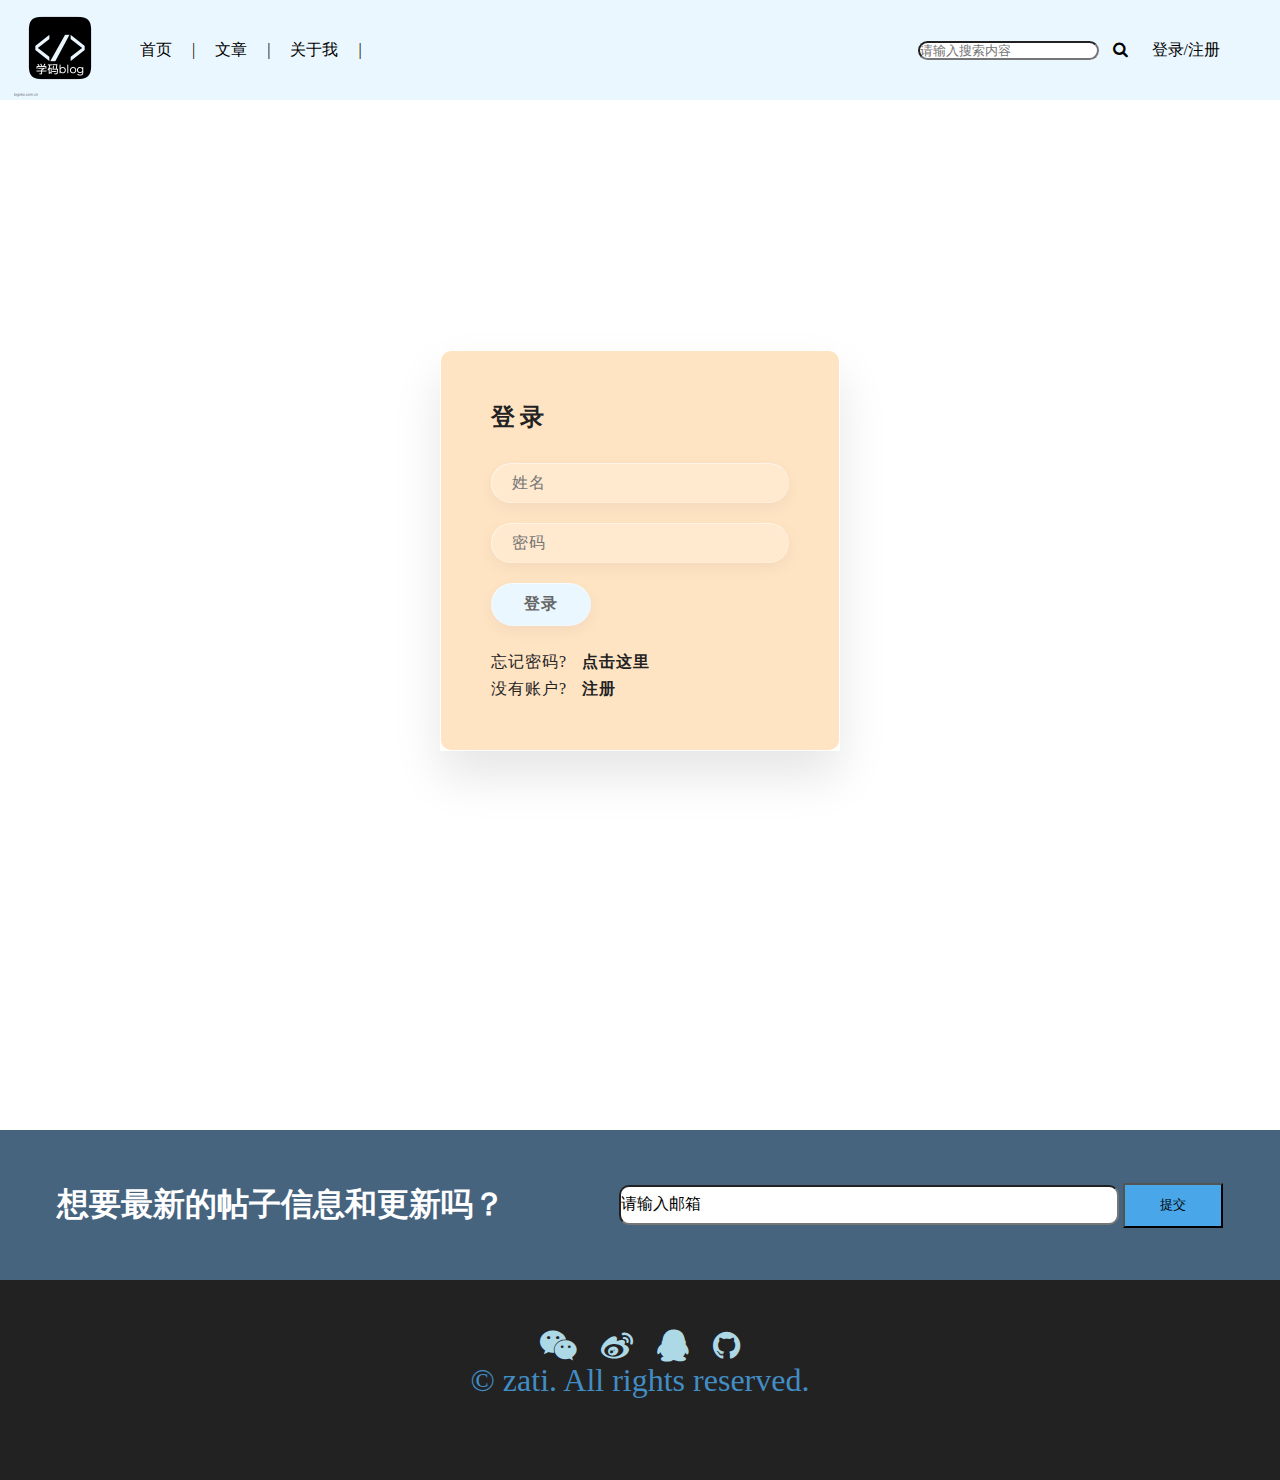
<file: login.html>
<!DOCTYPE html>
<html lang="en">
  <head>
    <meta charset="UTF-8" />
    <meta name="viewport" content="width=device-width, initial-scale=1.0" />
    <link href="//netdna.bootstrapcdn.com/font-awesome/4.7.0/css/font-awesome.min.css" rel="stylesheet">
    <link rel="stylesheet" href="./css/login.css" />
    <link rel="stylesheet" href="./css/navBottom.css">

    <title>登录</title>
  </head>

  <body>
    <nav>
      <div class="Nav">
        <ul>
          <a href="#"><img src="./img/logoko.png" alt="" /></a>
          <li><a href="index.html">首页</a></li>
          |
          <li><a href="wenzhang.html">文章</a></li>
          |
          <li><a href="aboutMe.html">关于我</a></li>
          |
          
        </ul>
      </div>
      <div class="search">
        <input type="text" name="" id="search" placeholder="请输入搜索内容" />
        <a href="#"><i class="fa fa-search"></i></a>
        <a href="./login.html">登录/注册</a>
      </div>
    </nav>
    <div class="bigBox">
      <div class="box">
        <div class="container">
          <div class="form">
            <h2>登录</h2>
            <form>
              <div class="inputBox">
                <input type="text" placeholder="姓名" />
              </div>
              <div class="inputBox">
                <input type="password" placeholder="密码" />
              </div>
              <div class="inputBox">
                <input type="submit" value="登录" />
              </div>
              <p class="forget">忘记密码?<a href="#"> 点击这里 </a></p>
              <p class="forget">没有账户?<a href="zhuce.html"> 注册 </a></p>
            </form>
          </div>
        </div>
      </div>
    </div>
    <div class="bottom">
      <div class="pinglun">
        <h2 style="font-size: 2em;">想要最新的帖子信息和更新吗？</h2>
        <div>
          <input type="text" name="" id="" value="请输入邮箱">
          <button>提交</button>
        </div>
      </div>
      <div class="bottomText">
      <div class="icon">
        <a href="#"><i class="fa fa-weixin fa-2x"></i></a>
        <a href="#"><i class="fa fa-weibo fa-2x"></i></a>
        <a href="#"><i class="fa fa-qq fa-2x"></i></a>
        <a href="#"><i class="fa fa-github fa-2x"></i></a>
      </div>
      <div class="copy">
        <span>&copy zati. All rights reserved.</span>
      </div>
    </div>
    </div>
  </body>
</html>
</file>
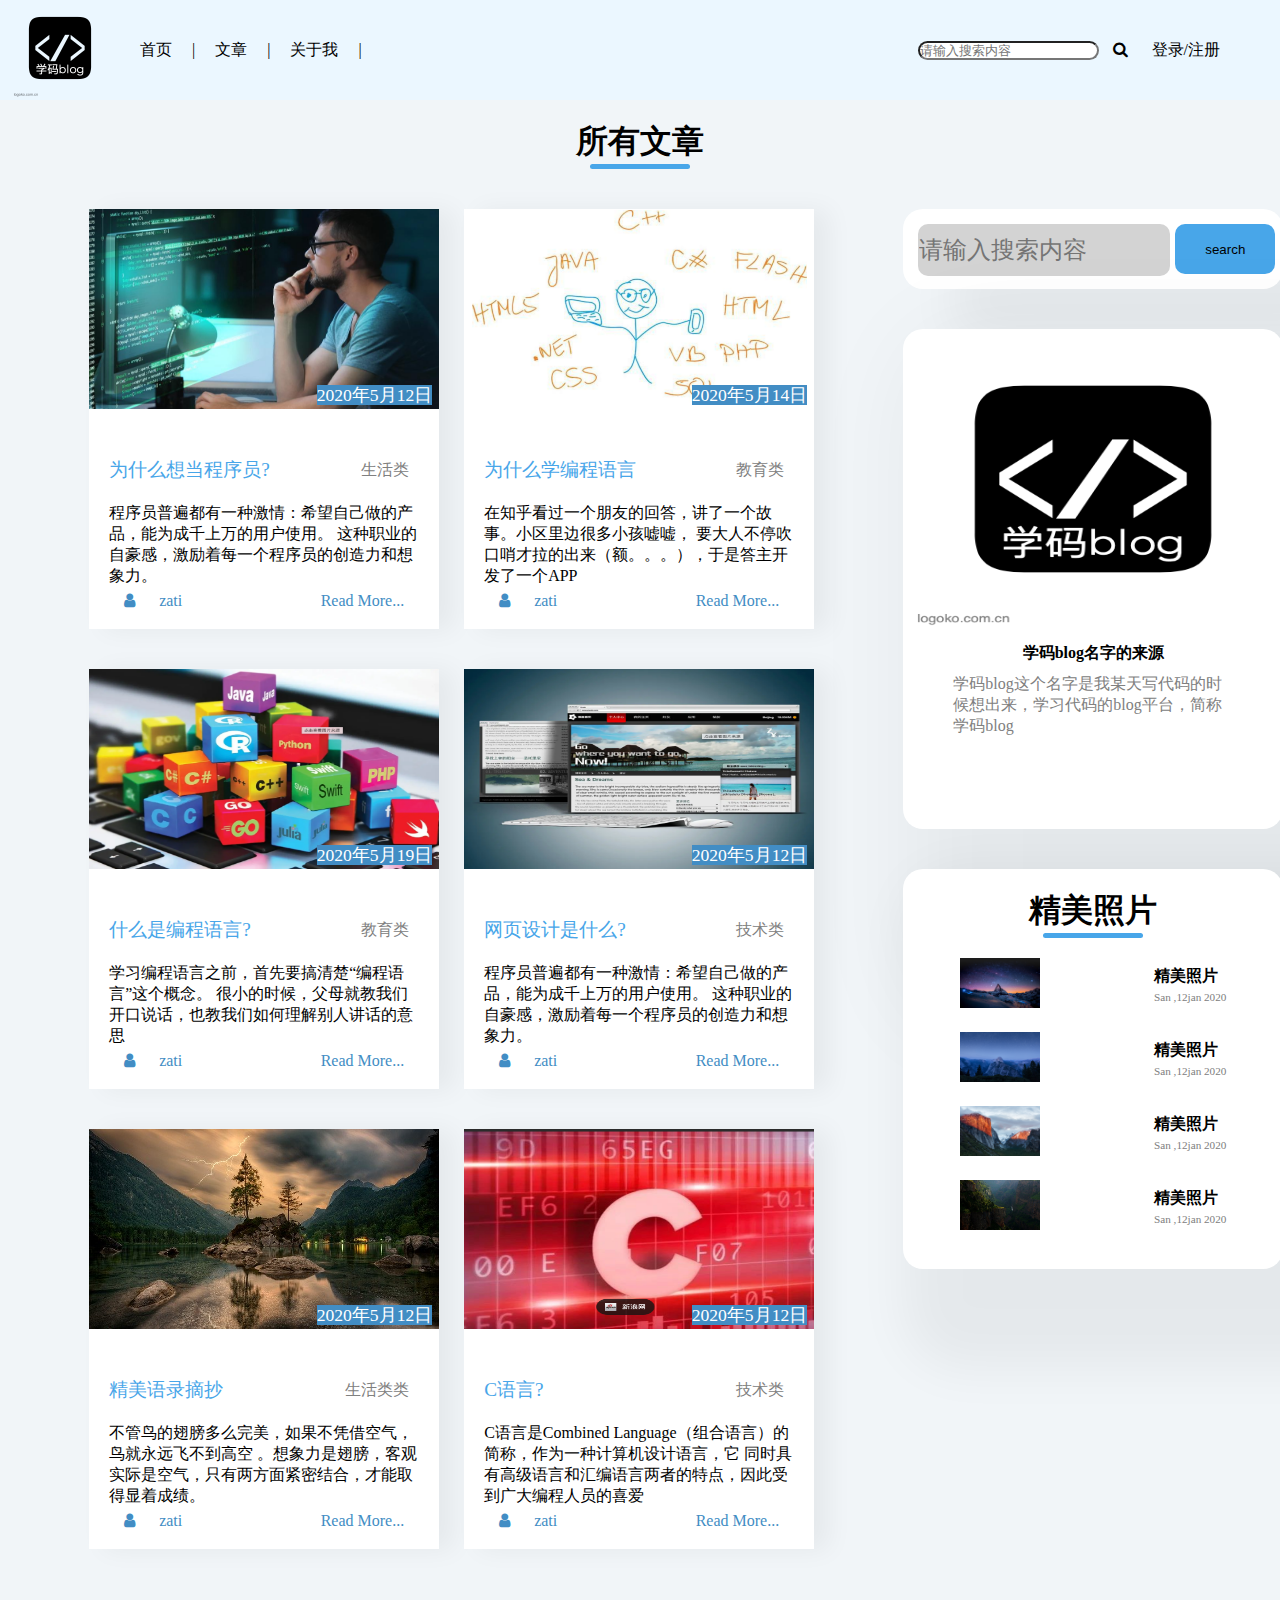
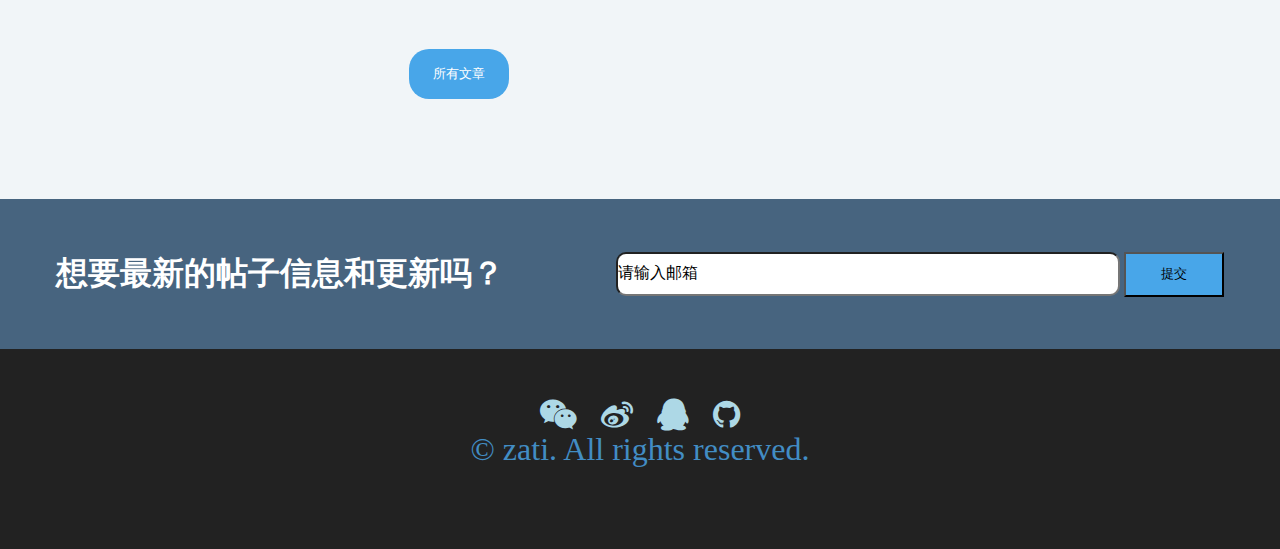
<file: wenzhang.html>
<!DOCTYPE html>
<html lang="en">
<head>
    <meta charset="UTF-8">
    <meta http-equiv="X-UA-Compatible" content="IE=edge">
    <meta name="viewport" content="width=device-width, initial-scale=1.0">
    <link rel="stylesheet" href="./css/wenzhang.css">
    <link rel="stylesheet" href="./css/navBottom.css">
    <link href="//netdna.bootstrapcdn.com/font-awesome/4.7.0/css/font-awesome.min.css" rel="stylesheet">
    <title>文章</title>
</head>
<body>    
    <nav>
        <div class="Nav">
            <ul>
                <a href="#"><img src="./img/logoko.png" alt=""></a>
                <li><a href="index.html">首页</a></li>|
                <li><a href="wenzhang.html">文章</a></li>|
                <li><a href="aboutMe.html">关于我</a></li>|
                </ul>
            </div>
        <div class="search">
            <input type="text" name="" id="search" placeholder="请输入搜索内容">
            <a href="#"><i class="fa fa-search"></i></a>
            <a href="#">登录/注册</a>
        </div>
    </nav>
    <div class="Hr">
        <h1 style="text-align:center ;margin-top:20px;">所有文章</h1>
        <div class="hr"></div>
    </div>
    <div class="center">
        <div class="rightText">
            <div class="box">
                <div class="image">
                    <img src="./img/1.png" alt=""><span>2020年5月12日</span>
                    
                </div>
                <div class="text">
                    <div class="r"><a href="1page.html">生活类</a></div>
                    <div class="l"><a href="1page.html">为什么想当程序员?</a></div>
                </div>
                <div class="page">
                    <div class="i">
                    <span> 程序员普遍都有一种激情：希望自己做的产品，能为成千上万的用户使用。
                         这种职业的自豪感，激励着每一个程序员的创造力和想象力。
                    </span>
                    </div>
                    <div class="l">
                        <a href=""><i class="fa fa-user fa-1x"></i></a>
                        <a href="">zati</a>
                    </div>
                    <div class="r">
                        <a href="1page.html">Read More...</a>
                    </div>
                </div>
            </div>

            <div class="box">
                <div class="image">
                    <img src="./img/2.png" alt="">
                    <span>2020年5月14日</span>
                </div>
                <div class="text">
                    <div class="r"><a href="2page.html">教育类</a></div>
                    <div class="l"><a href="2page.html">为什么学编程语言</a></div>
                </div>
                <div class="page">
                    <div>
                    <span> 在知乎看过一个朋友的回答，讲了一个故事。小区里边很多小孩嘘嘘， 要大人不停吹口哨才拉的出来（额。。。），于是答主开发了一个APP
                    </span>
                    </div>
                    <div class="l">
                        <a href=""><i class="fa fa-user fa-1x"></i></a>
                        <a href="">zati</a>
                    </div>
                    <div class="r">
                        <a href="2page.html">Read More...</a>
                    </div>
                </div>
            </div>

            <div class="box">
                <div class="image">
                    <img src="./img/3.png" alt="">
                    <span>2020年5月19日</span>
                </div>
                <div class="text">
                    <div class="r"><a href="3page.html">教育类</a></div>
                    <div class="l"><a href="3page.html">什么是编程语言?</a></div>
                </div>
                <div class="page">
                    <div>
                    <span> 学习编程语言之前，首先要搞清楚“编程语言”这个概念。 很小的时候，父母就教我们开口说话，也教我们如何理解别人讲话的意思
                    </span>
                    </div>
                    <div class="l">
                        <a href=""><i class="fa fa-user fa-1x"></i></a>
                        <a href="">zati</a>
                    </div>
                    <div class="r">
                        <a href="3page.html">Read More...</a>
                    </div>
                </div>
            </div>

            <div class="box">
                <div class="image">
                    <img src="./img/4.png" alt="">
                    <span>2020年5月12日</span>
                </div>
                <div class="text">
                    <div class="r"><a href="4page.html">技术类</a></div>
                    <div class="l"><a href="4page.html">网页设计是什么?</a></div>
                </div>
                <div class="page">
                    <div>
                    <span> 程序员普遍都有一种激情：希望自己做的产品，能为成千上万的用户使用。
                         这种职业的自豪感，激励着每一个程序员的创造力和想象力。
                    </span>
                    </div>
                    <div class="l">
                        <a href=""><i class="fa fa-user fa-1x"></i></a>
                        <a href="">zati</a>
                    </div>
                    <div class="r">
                        <a href="4page.html">Read More...</a>
                    </div>
                </div>
            </div>
            <div class="box">
                <div class="image">
                    <img src="./img/5.png" alt="">
                    <span>2020年5月12日</span>
                </div>
                <div class="text">
                    <div class="r"><a href="5page.html">生活类类</a></div>
                    <div class="l"><a href="5page.html">精美语录摘抄</a></div>
                </div>
                <div class="page">
                    <div>
                    <span> 不管鸟的翅膀多么完美，如果不凭借空气，鸟就永远飞不到高空
                        。想象力是翅膀，客观实际是空气，只有两方面紧密结合，才能取得显着成绩。
                    </span>
                    </div>
                    <div class="l">
                        <a href=""><i class="fa fa-user fa-1x"></i></a>
                        <a href="">zati</a>
                    </div>
                    <div class="r">
                        <a href="5page.html">Read More...</a>
                    </div>
                </div>
            </div>
            <div class="box">
                <div class="image">
                    <img src="./img/6.png" alt="">
                    <span>2020年5月12日</span>
                </div>
                <div class="text">
                    <div class="r"><a href="6page.html">技术类</a></div>
                    <div class="l"><a href="6page.html">C语言?</a></div>
                </div>
                <div class="page">
                    <div>
                    <span> C语言是Combined Language（组合语言）的简称，作为一种计算机设计语言，它
                        同时具有高级语言和汇编语言两者的特点，因此受到广大编程人员的喜爱
                    </span>
                    </div>
                    <div class="l">
                        <a href=""><i class="fa fa-user fa-1x"></i></a>
                        <a href="">zati</a>
                    </div>
                    <div class="r">
                        <a href="6page.html">Read More...</a>
                    </div>
                </div>
            </div>
            <button>所有文章</button>
        </div>
        <div class="leftText">
            <div class="main">
                <div class="search">
                    <input type="text" name="" id="" placeholder="请输入搜索内容">
                    <button>search</button>
                </div>
                <div class="athur">
                    <div class="img"><img src="./img/logoko.png" alt=""></div>
                    <div class="text">
                        <h4>学码blog名字的来源</h4>
                        <p>学码blog这个名字是我某天写代码的时候想出来，学习代码的blog平台，简称学码blog</p>
                    </div>
                </div>
                <div class="populerPhotos">
                    <div class="Hr">
                        <h1 style="text-align:center ;margin-top:20px;">精美照片</h1>
                        <div class="hr"></div>
                    </div>
                    <div class="box">
                        <div><img src="./img/blog1.jpg" alt=""></div>
                        <div>
                            <h4>精美照片</h4>
                            <span>San ,12jan 2020</span>
                        </div>
                    </div>
                    <div class="box">
                        <div><img src="./img/blog2.jpg" alt=""></div>
                        <div>
                            <h4>精美照片</h4>
                            <span>San ,12jan 2020</span>
                        </div>
                    </div>
                    <div class="box">
                        <div><img src="./img/blog3.jpg" alt=""></div>
                        <div>
                            <h4>精美照片</h4>
                            <span>San ,12jan 2020</span>
                        </div>
                    </div>

                    <div class="box">
                        <div><img src="./img/slide1.jpg" alt=""></div>
                        <div>
                            <h4>精美照片</h4>
                            <span>San ,12jan 2020</span>
                        </div>
                    </div>
                </div>
                <div></div>
            </div>
        </div>
    </div>

    <div class="bottom">
        <div class="pinglun">
          <h2 style="font-size: 2em;">想要最新的帖子信息和更新吗？</h2>
          <div>
            <input type="text" name="" id="" value="请输入邮箱">
            <button>提交</button>
          </div>
        </div>
        <div class="bottomText">
        <div class="icon">
          <a href="#"><i class="fa fa-weixin fa-2x"></i></a>
          <a href="#"><i class="fa fa-weibo fa-2x"></i></a>
          <a href="#"><i class="fa fa-qq fa-2x"></i></a>
          <a href="#"><i class="fa fa-github fa-2x"></i></a>
        </div>
        <div class="copy">
          <span>&copy zati. All rights reserved.</span>
        </div>
      </div>
      </div>

</body>
</html>
</file>
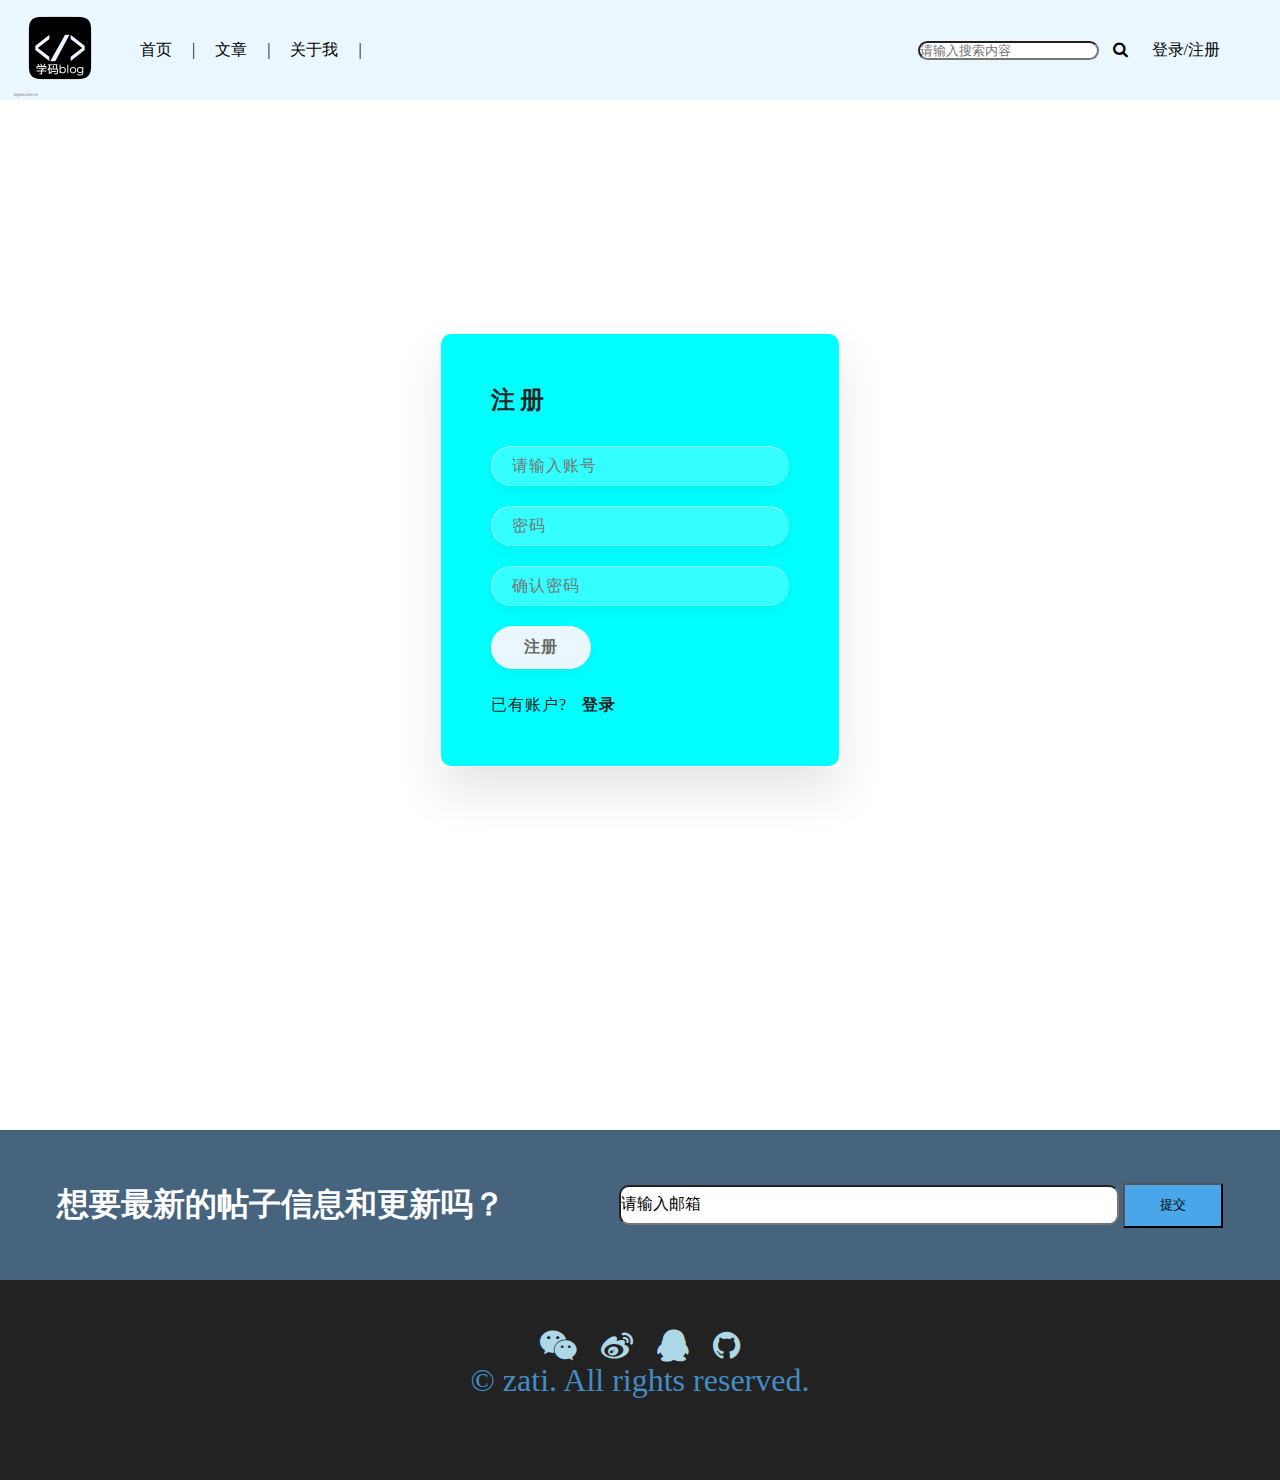
<file: zhuce.html>
<!DOCTYPE html>
<html lang="en">
  <head>
    <meta charset="UTF-8" />
    <meta name="viewport" content="width=device-width, initial-scale=1.0" />
    <link href="//netdna.bootstrapcdn.com/font-awesome/4.7.0/css/font-awesome.min.css" rel="stylesheet">
    <link rel="stylesheet" href="./css/navBottom.css">
    <link rel="stylesheet" href="./css/zhuce.css" />

    <title>注册</title>
  </head>

  <body>
    <nav>
      <div class="Nav">
        <ul>
          <a href="#"><img src="./img/logoko.png" alt="" /></a>
          <li><a href="index.html">首页</a></li>
          |
          <li><a href="wenzhang.html">文章</a></li>
          |
          <li><a href="aboutMe.html">关于我</a></li>
          |

        </ul>
      </div>
      <div class="search">
        <input type="text" name="" id="search" placeholder="请输入搜索内容" />
        <a href="#"><i class="fa fa-search"></i></a>
        <a href="./login.html">登录/注册</a>
      </div>
    </nav>
    <div class="bigBox">
      <div class="box">
        <div class="container">
          <div class="form">
            <h2>注册</h2>
            <form>
              <div class="inputBox">
                <input type="text" placeholder="请输入账号" />
              </div>
              <div class="inputBox">
                <input type="password" placeholder="密码" />
              </div>
              <div class="inputBox">
                <input type="password" placeholder="确认密码" />
              </div>
              <div class="inputBox">
                <input type="submit" value="注册" />
              </div>
              <p class="forget">已有账户?<a href="login.html"> 登录 </a></p>
            </form>
          </div>
        </div>
      </div>
    </div>
    <div class="bottom">
      <div class="pinglun">
        <h2 style="font-size: 2em;">想要最新的帖子信息和更新吗？</h2>
        <div>
          <input type="text" name="" id="" value="请输入邮箱">
          <button>提交</button>
        </div>
      </div>
      <div class="bottomText">
      <div class="icon">
        <a href="#"><i class="fa fa-weixin fa-2x"></i></a>
        <a href="#"><i class="fa fa-weibo fa-2x"></i></a>
        <a href="#"><i class="fa fa-qq fa-2x"></i></a>
        <a href="#"><i class="fa fa-github fa-2x"></i></a>
      </div>
      <div class="copy">
        <span>&copy zati. All rights reserved.</span>
      </div>
    </div>
    </div>
  </body>
</html>
</file>
<file: css/login.css>
* {
    margin: 0;
    padding: 0;
    box-sizing: border-box;
}

.bigBox {
    position: relative;
    overflow: hidden;
    display: flex;
    justify-content: center;
    align-items: center;
    min-height: 100vh;
    background-color: white;

}

.box {
    position: relative;
}
.box .circle {
    position: absolute;
    background: rgba(255, 255, 255, 0.1);
    box-shadow: 0 25px 45px rgba(0, 0, 0, 0.1);
    border: 1px solid rgba(255, 255, 255, 0.5);
    border-right: 1px solid rgba(255, 255, 255, 0.2);
    border-bottom: 1px solid rgba(255, 255, 255, 0.2);
    border-radius: 50%;
}


.container {
    position: relative;
    width: 400px;
    min-height: 400px;
    background: rgba(255, 255, 255, 0.1);
    display: flex;
    justify-content: center;
    align-items: center;
    backdrop-filter: blur(5px);
    box-shadow: 0 25px 45px rgba(0, 0, 0, 0.1);
    border: 1px solid rgba(255, 255, 255, 0.5);
    border-right: 1px solid rgba(255, 255, 255, 0.2);
    border-bottom: 1px solid rgba(255, 255, 255, 0.2);
}

.form {
    position: relative;
    width: 100%;
    height: 100%;
    padding: 50px;
    background-color: bisque;
    border-radius: 10px;
}


.form h2 {
    position: relative;
    color: #222;
    font-size: 24px;
    font-weight: 600;
    letter-spacing: 5px;
    margin-bottom: 30px;
    cursor: pointer;
}

/* 登录标题的下划线样式 */

.form h2::before {
    content: "";
    position: absolute;
    left: 0;
    bottom: -10px;
    width: 0px;
    height: 3px;
    background: #222;
    transition: 0.5s;
}

.form h2:hover:before {
    width: 53px;
}

.form .inputBox {
    width: 100%;
    margin-top: 20px;
}


.form .inputBox input {
    width: 100%;
    padding: 10px 20px;
    background: rgba(255, 255, 255, 0.2);
    outline: none;
    border: none;
    border-radius: 30px;
    border: 1px solid rgba(255, 255, 255, 0.5);
    border-right: 1px solid rgba(255, 255, 255, 0.2);
    border-bottom: 1px solid rgba(255, 255, 255, 0.2);
    font-size: 16px;
    letter-spacing: 1px;
    color: #222;
    box-shadow: 0 5px 15px rgba(0, 0, 0, 0.05);
}

.form .inputBox input[type="submit"] {
    background: #EBF7FF;
    color: #666;
    width: 100px;
    margin-bottom: 20px;
    font-weight: 600;
    cursor: pointer;
}

.forget {
    margin-top: 6px;
    color: #222;
    letter-spacing: 1px;
}

.forget a {
    color: #222;
    font-weight: 600;
    text-decoration: none;
}
</file>
<file: css/navBottom.css>
nav ul li,a{
	text-decoration: none;
	color: black;
	list-style:none;
	margin: 0px 10px;
	font-size: 1em;
	color: black;
	transition: 0.5s;
}
nav ul li a:hover{
	border-bottom: 2px solid orange;
}
nav ul{
	display: flex;
	flex-wrap: nowrap;
	justify-content: flex-start;
	align-items: center;
	margin: 0px;
	padding: 0px;
}
nav a img{
	width: 100px;
	height: 100px;
	margin: 0px;
	padding: 0px;
}
nav{
	height: 100px;
	background-color:#EBF7FF;
	color: black;
	display: flex;
	justify-content: space-between;
    align-items: center;
    flex-wrap: nowrap;
    flex-direction: row;
}
nav .search{
	margin-right: 50px;
}
nav .search input{
	border-radius: 10px;
}
.bottom{
	margin-top: 130px;
	text-align: center;
}

.bottom .pinglun{
	width: 100%;
	height: 150px;
	background-color: #47647F;
	display: flex;
	flex-direction: row;
    flex-wrap: wrap;
    justify-content: space-around;
    align-items: center;
	color: white;
}
.bottom .pinglun input{
	width: 500px;
	height: 40px;
	border-radius: 10px;
	font-size: 1em;
}
.bottom .pinglun button{
	width: 100px;
	height: 45px;
	background-color: #48A6E9;
	
}
.bottom .bottomText{
	width: 100%;
	height: 200px;
	background-color: #222;
}
.bottom .bottomText .icon i{
	margin-top: 50px;
	color: lightblue;
}
.bottom .bottomText .copy span{
	font-size: 2em;
	color: #428DC4;
}
</file>
<file: css/wenzhang.css>
*{
    margin: 0;
    padding: 0;
}
body{
    background-color: #F1F5F8;
}
button:hover{
    cursor: pointer;
}

.center{
    width: 100%;
    height: 1500px;
    display: flex;
    flex-direction: row;
    flex-wrap: nowrap;
    justify-content: space-evenly;
}
.center .rightText{
    width: 750px;
    height: 1000px;
    display: flex;
    flex-direction: row;
    justify-content: space-around;
    align-content: flex-start;
    flex-wrap: wrap;
}
.center .rightText .box{
    width: 350px;
    height: 420px;
    margin-top: 40px;
    background-color: #fff;
    overflow: hidden;
    box-shadow:15px 1px 24px rgba(0, 0, 0, 0.05);
    transition:  0.5s;
}
.center .rightText .box:hover{
    transform: scale(1.03,1.03);
    box-shadow:50px 50px 50px rgba(0, 0, 0, 0.05);

}
.center .rightText .box .image img{
    width: 100%;
    height: 200px;
}
.center .rightText .box .text{
    margin-top: 20px;
}
.center .rightText .box .text .r{
    margin:3px 20px;
    display: inline;
    float: right;
}
.center .rightText .box .text .l>a{
    margin-left: 20px;
    font-size: 1.2em;
    color: #48A6E9;
}
.center .rightText .box .text .r>a{
    color: gray;
}
.center .rightText .box .page {
     margin: 20px 20px 0px 20px;
}
.center .rightText .box .page span .i{
    text-align: center;
    font-size: 0.8em;
    color: gray;
}

.center .rightText .box .page .l a,.center .rightText .box .page .r a{
    color: #428DC4;
}

.center .rightText .box .page .l{
    margin: 5px;
    float: left;
}
.center .rightText .box .page .r{
    margin: 5px;
    float: right;

}
.center .rightText button{
    width: 100px;
    height: 50px;
    border-radius: 20px;
    background-color: #48A6E9;
    color: white;
    border: none;
    position: relative;
    top: 100px;
    left: 1%;
}
.center .rightText .box .image span{
    background-color: #428DC4;
    font-size: 1.1em;
    color: white;
    position: relative;
    top: -30px;
    left: 65%;
}

.center .leftText{
    width: 300px;
    height: 100%;
}
.center .leftText .main{
    display: flex;
    flex-direction: column;
}
.center .leftText .main .search{
    width: 380px;
    height: 80px;
    margin-top: 40px;
    display: flex;
    border-radius: 20px;
    background-color: white;
    box-shadow:50px 50px 50px rgba(0, 0, 0, 0.05);
}
.center .leftText .main .search input{
    width: 250px;
    height: 50px;
    margin: 15px 0px 15px 15px;
    border: none;
    padding: 1px;
    color: gray;
    border-radius: 10px;
    background-color: lightgray;
    font-size: 1.5em;
}

.center .leftText .main .search button{
    width: 100px;
    height: 50px;
    margin: 15px 5px;
    border: none;
    border-radius: 10px;
    background-color: #48A6E9;
}

.center .leftText .main .athur{
    width: 380px;
    height: 500px;
    margin-top: 40px;
    background: #fff;
    border-radius: 20px;
    box-shadow:100px 100px 100px 100px rgba(0, 0, 0, 0.05);

}
.center .leftText .main .athur img{
    width: 380px;
    height: 300px;
}

.center .leftText .main .athur .text>h4{
    margin: 10px;
    text-align: center;
}

.center .leftText .main .athur .text>p{
    margin: 10px 50px;
    color: gray;

}
.center .leftText .main .populerPhotos{
    width: 380px;
    height: 400px;
    border-radius: 20px;
    background-color: #fff;
    margin-top: 40px;
    box-shadow:50px 50px 50px 50px rgba(0, 0, 0, 0.05);

}

.Hr{
    display: flex;
    flex-direction: column;
    justify-content: center;
    flex-wrap: nowrap;
    align-items: center;
}

.hr{
    width: 100px;
    height: 5px;
    background-color: #48A6E9;
    text-align: center;
    border-radius: 10px;
}
.center .leftText .main .populerPhotos .box img{
    width: 80px;
    height: 50px;
}
.center .leftText .main .populerPhotos h2{
    text-align: center;
    margin: 20px;
}
.center .leftText .main .populerPhotos .box{
    margin-top: 20px;
    display: flex;
    flex-wrap: nowrap;
    justify-content: space-around;
    align-items: center;
    flex-direction: row;
}

.center .leftText .main .populerPhotos .box span{
    font-size: 0.7em;
    color: gray;
}
</file>
<file: css/zhuce.css>
* {
    margin: 0;
    padding: 0;
    box-sizing: border-box;
}

.bigBox {
    position: relative;
    overflow: hidden;
    display: flex;
    justify-content: center;
    align-items: center;
    min-height: 100vh;
    background-color: white;

}

.box {
    position: relative;
}
.box .circle {
    position: absolute;
    background: rgba(255, 255, 255, 0.1);
    box-shadow: 0 25px 45px rgba(0, 0, 0, 0.1);
    border: 1px solid rgba(255, 255, 255, 0.5);
    border-right: 1px solid rgba(255, 255, 255, 0.2);
    border-bottom: 1px solid rgba(255, 255, 255, 0.2);
    border-radius: 50%;
}


.container {
    position: relative;
    width: 400px;
    min-height: 400px;
    background: rgba(255, 255, 255, 0.1);
    display: flex;
    justify-content: center;
    align-items: center;
    backdrop-filter: blur(5px);
    box-shadow: 0 25px 45px rgba(0, 0, 0, 0.1);
    border: 1px solid rgba(255, 255, 255, 0.5);
    border-right: 1px solid rgba(255, 255, 255, 0.2);
    border-bottom: 1px solid rgba(255, 255, 255, 0.2);
}

.form {
    position: relative;
    width: 100%;
    height: 100%;
    padding: 50px;
    background-color: aqua;
    border-radius: 10px;
}


.form h2 {
    position: relative;
    color: #222;
    font-size: 24px;
    font-weight: 600;
    letter-spacing: 5px;
    margin-bottom: 30px;
    cursor: pointer;
}

/* 登录标题的下划线样式 */

.form h2::before {
    content: "";
    position: absolute;
    left: 0;
    bottom: -10px;
    width: 0px;
    height: 3px;
    background: #222;
    transition: 0.5s;
}

.form h2:hover:before {
    width: 53px;
}

.form .inputBox {
    width: 100%;
    margin-top: 20px;
}


.form .inputBox input {
    width: 100%;
    padding: 10px 20px;
    background: rgba(255, 255, 255, 0.2);
    outline: none;
    border: none;
    border-radius: 30px;
    border: 1px solid rgba(255, 255, 255, 0.5);
    border-right: 1px solid rgba(255, 255, 255, 0.2);
    border-bottom: 1px solid rgba(255, 255, 255, 0.2);
    font-size: 16px;
    letter-spacing: 1px;
    color: #222;
    box-shadow: 0 5px 15px rgba(0, 0, 0, 0.05);
}

.form .inputBox input[type="submit"] {
    background: #EBF7FF;
    color: #666;
    width: 100px;
    margin-bottom: 20px;
    font-weight: 600;
    cursor: pointer;
}

.forget {
    margin-top: 6px;
    color: #222;
    letter-spacing: 1px;
}

.forget a {
    color: #222;
    font-weight: 600;
    text-decoration: none;
}
</file>
